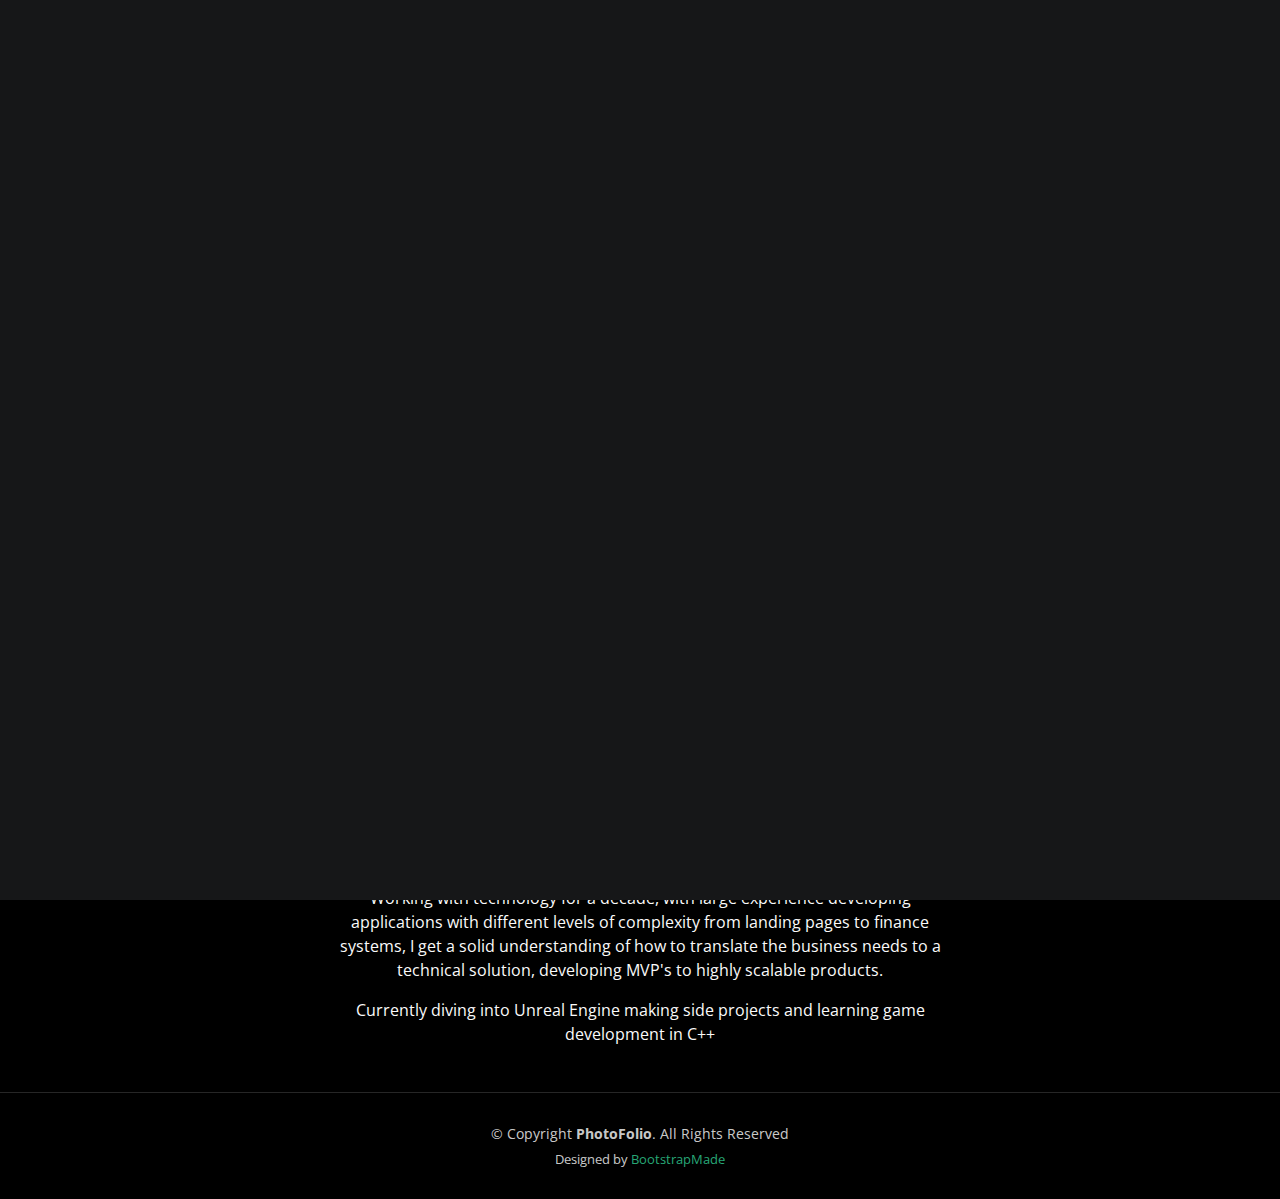
<file: index.html>
<!DOCTYPE html>
<html lang="en">

<head>
  <meta charset="utf-8">
  <meta content="width=device-width, initial-scale=1.0" name="viewport">

  <title>Game Portfolio Andrews Wu</title>
  <meta content="" name="description">
  <meta content="" name="keywords">

  <!-- Favicons -->
  <link href="assets/img/favicon.png" rel="icon">
  <link href="assets/img/apple-touch-icon.png" rel="apple-touch-icon">

  <!-- Google Fonts -->
  <link rel="preconnect" href="https://fonts.googleapis.com">
  <link rel="preconnect" href="https://fonts.gstatic.com" crossorigin>
  <link
    href="https://fonts.googleapis.com/css2?family=Open+Sans:ital,wght@0,300;0,400;0,500;0,600;0,700;1,300;1,400;1,600;1,700&family=Inter:ital,wght@0,300;0,400;0,500;0,600;0,700;1,300;1,400;1,500;1,600;1,700&family=Cardo:ital,wght@0,400;0,700;1,400&display=swap"
    rel="stylesheet">

  <!-- Vendor CSS Files -->
  <link href="assets/vendor/bootstrap/css/bootstrap.min.css" rel="stylesheet">
  <link href="assets/vendor/bootstrap-icons/bootstrap-icons.css" rel="stylesheet">
  <link href="assets/vendor/swiper/swiper-bundle.min.css" rel="stylesheet">
  <link href="assets/vendor/glightbox/css/glightbox.min.css" rel="stylesheet">
  <link href="assets/vendor/aos/aos.css" rel="stylesheet">

  <!-- Template Main CSS File -->
  <link href="assets/css/main.css" rel="stylesheet">

  <!-- =======================================================
  * Template Name: PhotoFolio
  * Updated: Sep 18 2023 with Bootstrap v5.3.2
  * Template URL: https://bootstrapmade.com/photofolio-bootstrap-photography-website-template/
  * Author: BootstrapMade.com
  * License: https://bootstrapmade.com/license/
  ======================================================== -->
</head>

<body>

  <!-- ======= Header ======= -->
  <header id="header" class="header d-flex align-items-center fixed-top">
    <div class="container-fluid d-flex align-items-center justify-content-between">

      <a href="index.html" class="logo d-flex align-items-center  me-auto me-lg-0">
        <!-- Uncomment the line below if you also wish to use an image logo -->
        <!-- <img src="assets/img/logo.png" alt=""> -->
        <i class="bi bi-controller"></i>
        <h1>Game Portfolio</h1>
      </a>

      <!-- <nav id="navbar" class="navbar">
        <ul>
          <li><a href="index.html" class="active">Home</a></li>
          <li><a href="about.html">About</a></li>
          <li class="dropdown"><a href="#"><span>Gallery</span> <i
                class="bi bi-chevron-down dropdown-indicator"></i></a>
            <ul>
              <li><a href="gallery.html">Nature</a></li>
              <li><a href="gallery.html">People</a></li>
              <li><a href="gallery.html">Architecture</a></li>
              <li><a href="gallery.html">Animals</a></li>
              <li><a href="gallery.html">Sports</a></li>
              <li><a href="gallery.html">Travel</a></li>
              <li class="dropdown"><a href="#"><span>Sub Menu</span> <i
                    class="bi bi-chevron-down dropdown-indicator"></i></a>
                <ul>
                  <li><a href="#">Sub Menu 1</a></li>
                  <li><a href="#">Sub Menu 2</a></li>
                  <li><a href="#">Sub Menu 3</a></li>
                </ul>
              </li>
            </ul>
          </li>
          <li><a href="services.html">Services</a></li>
          <li><a href="contact.html">Contact</a></li>
        </ul>
      </nav> -->
      <!-- .navbar -->

      <div class="header-social-links">
        Find me at: <a href="https://www.linkedin.com/in/andrewswu" target="_blank" class="linkedin"><i class="bi bi-linkedin"></i></i></a>
      </div>
      <!-- <i class="mobile-nav-toggle mobile-nav-show bi bi-list"></i>
      <i class="mobile-nav-toggle mobile-nav-hide d-none bi bi-x"></i> -->

    </div>
  </header><!-- End Header -->

  <!-- ======= Hero Section ======= -->
  <section id="hero" class="hero d-flex flex-column justify-content-center align-items-center" data-aos="fade"
    data-aos-delay="1500">
    <div class="container">
      <div class="row justify-content-center">
        <div class="col-lg-6 text-center">
          <h2>I'm <span>Andrews Wu</span> a Software Developer</h2>
          <p style="text-decoration: underline;"><b>Looking to pivot my career into <span>Game Development</span></b>
          </p>
          <!-- <a href="contact.html" class="btn-get-started">Available for hire</a> -->
        </div>
      </div>
    </div>
  </section><!-- End Hero Section -->
  <hr>
  <main id="main" data-aos="fade" data-aos-delay="1500">

    <!-- ======= Gallery Section ======= -->
    <section id="gallery" class="gallery">
      <div class="container-fluid">
        <div class="row justify-content-center">
          <div class="col-lg-6 text-center">
            <h2 style="text-decoration: underline;">Game Projects</h2>
          </div>
        </div>
        <div class="row gy-4 justify-content-center">
          <div class="col-xl-3 col-lg-4 col-md-6">
            <div class="gallery-item h-100">
              <!-- <video width="420" height="280" controls>
                <source src="assets/img/portfolio/Unreal 5 - TankBlast Game.mp4" type="video/mp4">
              </video> -->
              <iframe width="420" height="315" src="https://www.youtube.com/embed/BzVzw6Ww7aM">
              </iframe>
            </div>
          </div><!-- End Gallery Item -->
          <div class="col-xl-3 col-lg-4 col-md-6">
            <div class="gallery-item h-100">
              <!-- <div class="gallery-links d-flex align-items-center justify-content-center"> -->
                <iframe width="420" height="315" src="https://www.youtube.com/embed/oxQXLYPROFk">
                </iframe>
                <a href="simple-shooter.html" class="details-link">Simple Shooter Details<i class="bi bi-link-45deg"></i></a>
                <!-- <video width="420" height="280" controls>
                  <source src="assets/img/portfolio/Unreal 5 Shooter Game.mp4" type="video/mp4">
                </video> -->
                <!--<img src="assets/img/gallery/gallery-2.jpg" class="img-fluid" alt="">
                  <a href="assets/img/gallery/gallery-2.jpg" title="Gallery 2" class="glightbox preview-link">
                  <i class="bi bi-arrows-angle-expand"></i></a>
                 <a href="gallery-single.html" class="details-link"><i class="bi bi-link-45deg"></i></a> -->
              <!-- </div> -->
            </div>
          </div><!-- End Gallery Item -->
          <div class="col-xl-3 col-lg-4 col-md-6">
            <div class="gallery-item h-100">
              <!-- <img src="assets/img/gallery/gallery-3.jpg" class="img-fluid" alt="">
              <div class="gallery-links d-flex align-items-center justify-content-center">
                <a href="assets/img/gallery/gallery-3.jpg" title="Gallery 3" class="glightbox preview-link"><i
                    class="bi bi-arrows-angle-expand"></i></a>
                 <a href="gallery-single.html" class="details-link"><i class="bi bi-link-45deg"></i></a> -->
              </div>
            </div>
          </div><!-- End Gallery Item -->
        </div>
      </div>
    </section><!-- End Gallery Section -->
    <hr>
    <section>
      <div class="container-fluid">
        <div class="row gy-4 justify-content-center">
          <div class="col-lg-6 text-center">
            <h2>About</h2>
            <p>Working with technology for a decade, with large experience developing applications with different levels
              of complexity from landing pages to finance systems, I get a solid understanding of how to translate the
              business needs to a technical solution, developing MVP's to highly scalable products.</p>
            <p>Currently diving into Unreal Engine making side projects and learning game development in C++</p>
          </div>
        </div>
      </div>
    </section>

  </main><!-- End #main -->

  <!-- ======= Footer ======= -->
  <footer id="footer" class="footer">
    <div class="container">
      <div class="copyright">
        &copy; Copyright <strong><span>PhotoFolio</span></strong>. All Rights Reserved
      </div>
      <div class="credits">
        <!-- All the links in the footer should remain intact. -->
        <!-- You can delete the links only if you purchased the pro version. -->
        <!-- Licensing information: https://bootstrapmade.com/license/ -->
        <!-- Purchase the pro version with working PHP/AJAX contact form: https://bootstrapmade.com/photofolio-bootstrap-photography-website-template/ -->
        Designed by <a href="https://bootstrapmade.com/">BootstrapMade</a>
      </div>
    </div>
  </footer><!-- End Footer -->

  <a href="#" class="scroll-top d-flex align-items-center justify-content-center"><i
      class="bi bi-arrow-up-short"></i></a>

  <div id="preloader">
    <div class="line"></div>
  </div>

  <!-- Vendor JS Files -->
  <script src="assets/vendor/bootstrap/js/bootstrap.bundle.min.js"></script>
  <script src="assets/vendor/swiper/swiper-bundle.min.js"></script>
  <script src="assets/vendor/glightbox/js/glightbox.min.js"></script>
  <script src="assets/vendor/aos/aos.js"></script>
  <script src="assets/vendor/php-email-form/validate.js"></script>

  <!-- Template Main JS File -->
  <script src="assets/js/main.js"></script>

</body>

</html>
</file>
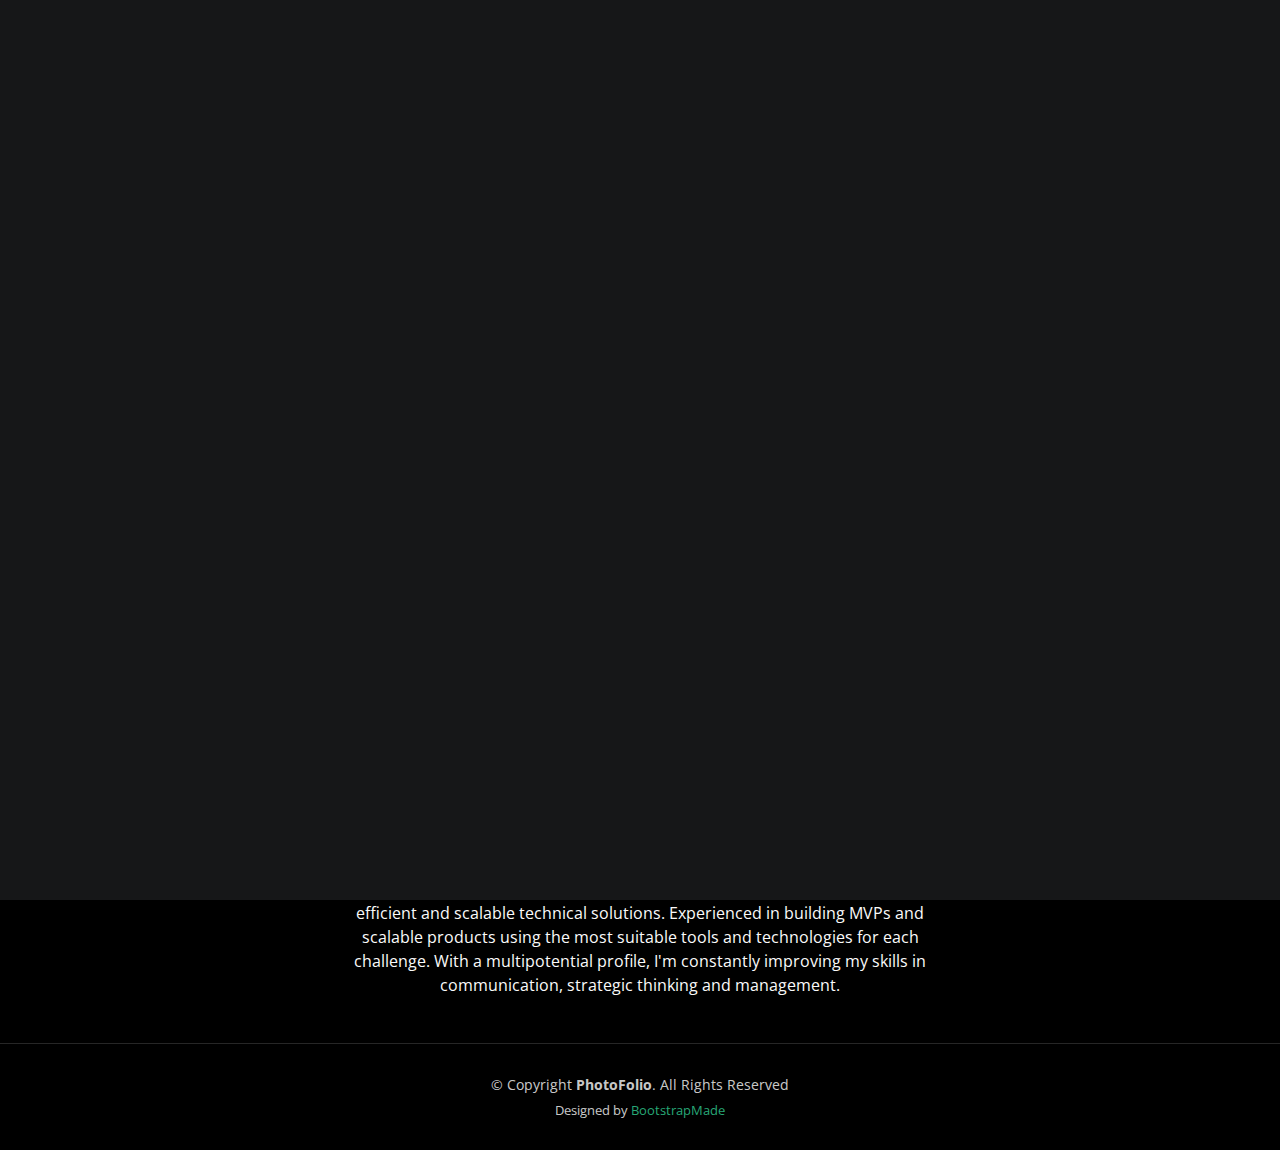
<file: backend.html>
<!DOCTYPE html>
<html lang="en">

<head>
	<meta charset="utf-8">
	<meta content="width=device-width, initial-scale=1.0" name="viewport">

	<title>Backend Software Portfolio Andrews Wu</title>
	<meta content="" name="description">
	<meta content="" name="keywords">

	<!-- Favicons -->
	<link href="assets/img/favicon.png" rel="icon">
	<link href="assets/img/apple-touch-icon.png" rel="apple-touch-icon">

	<!-- Google Fonts -->
	<link rel="preconnect" href="https://fonts.googleapis.com">
	<link rel="preconnect" href="https://fonts.gstatic.com" crossorigin>
	<link
		href="https://fonts.googleapis.com/css2?family=Open+Sans:ital,wght@0,300;0,400;0,500;0,600;0,700;1,300;1,400;1,600;1,700&family=Inter:ital,wght@0,300;0,400;0,500;0,600;0,700;1,300;1,400;1,500;1,600;1,700&family=Cardo:ital,wght@0,400;0,700;1,400&display=swap"
		rel="stylesheet">

	<!-- Vendor CSS Files -->
	<link href="assets/vendor/bootstrap/css/bootstrap.min.css" rel="stylesheet">
	<link href="assets/vendor/bootstrap-icons/bootstrap-icons.css" rel="stylesheet">
	<link href="assets/vendor/swiper/swiper-bundle.min.css" rel="stylesheet">
	<link href="assets/vendor/glightbox/css/glightbox.min.css" rel="stylesheet">
	<link href="assets/vendor/aos/aos.css" rel="stylesheet">

	<!-- Template Main CSS File -->
	<link href="assets/css/main.css" rel="stylesheet">

	<!-- =======================================================
  * Template Name: PhotoFolio
  * Updated: Sep 18 2023 with Bootstrap v5.3.2
  * Template URL: https://bootstrapmade.com/photofolio-bootstrap-photography-website-template/
  * Author: BootstrapMade.com
  * License: https://bootstrapmade.com/license/
  ======================================================== -->
</head>

<body>

	<!-- ======= Header ======= -->
	<header id="header" class="header d-flex align-items-center fixed-top">
		<div class="container-fluid d-flex align-items-center justify-content-between">

			<a href="backend.html" class="logo d-flex align-items-center  me-auto me-lg-0">
				<!-- Uncomment the line below if you also wish to use an image logo -->
				<!-- <img src="assets/img/logo.png" alt=""> -->
				<i class="bi bi-code"></i>
				<h1>Backend Portfolio</h1>
			</a>

			<!-- <nav id="navbar" class="navbar">
        <ul>
          <li><a href="index.html" class="active">Home</a></li>
          <li><a href="about.html">About</a></li>
          <li class="dropdown"><a href="#"><span>Gallery</span> <i
                class="bi bi-chevron-down dropdown-indicator"></i></a>
            <ul>
              <li><a href="gallery.html">Nature</a></li>
              <li><a href="gallery.html">People</a></li>
              <li><a href="gallery.html">Architecture</a></li>
              <li><a href="gallery.html">Animals</a></li>
              <li><a href="gallery.html">Sports</a></li>
              <li><a href="gallery.html">Travel</a></li>
              <li class="dropdown"><a href="#"><span>Sub Menu</span> <i
                    class="bi bi-chevron-down dropdown-indicator"></i></a>
                <ul>
                  <li><a href="#">Sub Menu 1</a></li>
                  <li><a href="#">Sub Menu 2</a></li>
                  <li><a href="#">Sub Menu 3</a></li>
                </ul>
              </li>
            </ul>
          </li>
          <li><a href="services.html">Services</a></li>
          <li><a href="contact.html">Contact</a></li>
        </ul>
      </nav> -->
			<!-- .navbar -->

			<div class="header-social-links">
				Find me at: <a href="https://www.linkedin.com/in/andrewswu" target="_blank" class="linkedin"><i
						class="bi bi-linkedin"></i></a>
			</div>
			<!-- <i class="mobile-nav-toggle mobile-nav-show bi bi-list"></i>
      <i class="mobile-nav-toggle mobile-nav-hide d-none bi bi-x"></i> -->

		</div>
	</header><!-- End Header -->

	<!-- ======= Hero Section ======= -->
	<section id="hero" class="hero d-flex flex-column justify-content-center align-items-center" data-aos="fade"
		data-aos-delay="1500">
		<div class="container">
			<div class="row justify-content-center">
				<div class="col-lg-6 text-center">
					<h2>I'm <span>Andrews Wu</span> a Software Developer</h2>
					<!-- <p style="text-decoration: underline;"><b>Looking to work with <span>Game Development</span> and/or Game Backend</b>
          </p> -->
					<!-- <a href="contact.html" class="btn-get-started">Available for hire</a> -->
				</div>
			</div>
		</div>
	</section><!-- End Hero Section -->
	<hr>
	<main id="main" data-aos="fade" data-aos-delay="1500">

		<!-- ======= Gallery Section ======= -->
		<section id="gallery" class="gallery">
			<div class="container-fluid">
				<div class="row justify-content-center">
					<div class="col-lg-6 text-center">
						<h2 style="text-decoration: underline;">Backend Projects</h2>
					</div>
				</div>
				<div class="row gy-4 justify-content-center">
					<div class="col-xl-3 col-lg-4 col-md-6">
						<div class="gallery-item h-100">
							<a href="go-api.html" class="details-link">Go Api Project Details<i
									class="bi bi-link-45deg underline"></i></a>
							<iframe width="420" height="315"
								src="https://player.vimeo.com/video/1108470413?title=0&amp;byline=0&amp;portrait=0&amp;badge=0&amp;autopause=0&amp;player_id=0&amp;app_id=58479"
								frameborder="0"
								allow="autoplay; fullscreen; picture-in-picture; clipboard-write; encrypted-media; web-share"
								referrerpolicy="strict-origin-when-cross-origin"
								title="Quick Presentation of the api"></iframe>


						</div>
					</div><!-- End Gallery Item -->
					<div class="col-xl-3 col-lg-4 col-md-6">
						<div class="gallery-item h-100">
						</div>
					</div><!-- End Gallery Item -->
					<div class="col-xl-3 col-lg-4 col-md-6">
						<div class="gallery-item h-100">
						</div>
					</div>
				</div><!-- End Gallery Item -->
			</div>
			</div>
		</section><!-- End Gallery Section -->
		<hr>
		<section>
			<div class="container-fluid">
				<div class="row gy-4 justify-content-center">
					<div class="col-lg-6 text-center">
						<h2>About</h2>
						<p>Technology professional with over 10 years of experience, working on systems with varying
							levels of complexity — from landing pages to high-demand solutions in the financial sector.
							I have a solid ability to translate business needs into efficient and scalable technical
							solutions.

							Experienced in building MVPs and scalable products using the most suitable tools and
							technologies for each challenge. With a multipotential profile, I'm constantly improving my
							skills in communication, strategic thinking and management.
						</p>
					</div>
				</div>
			</div>
		</section>

	</main><!-- End #main -->

	<!-- ======= Footer ======= -->
	<footer id="footer" class="footer">
		<div class="container">
			<div class="copyright">
				&copy; Copyright <strong><span>PhotoFolio</span></strong>. All Rights Reserved
			</div>
			<div class="credits">
				<!-- All the links in the footer should remain intact. -->
				<!-- You can delete the links only if you purchased the pro version. -->
				<!-- Licensing information: https://bootstrapmade.com/license/ -->
				<!-- Purchase the pro version with working PHP/AJAX contact form: https://bootstrapmade.com/photofolio-bootstrap-photography-website-template/ -->
				Designed by <a href="https://bootstrapmade.com/">BootstrapMade</a>
			</div>
		</div>
	</footer><!-- End Footer -->

	<a href="#" class="scroll-top d-flex align-items-center justify-content-center"><i
			class="bi bi-arrow-up-short"></i></a>

	<div id="preloader">
		<div class="line"></div>
	</div>

	<!-- Vendor JS Files -->
	<script src="assets/vendor/bootstrap/js/bootstrap.bundle.min.js"></script>
	<script src="assets/vendor/swiper/swiper-bundle.min.js"></script>
	<script src="assets/vendor/glightbox/js/glightbox.min.js"></script>
	<script src="assets/vendor/aos/aos.js"></script>
	<script src="assets/vendor/php-email-form/validate.js"></script>

	<!-- Template Main JS File -->
	<script src="assets/js/main.js"></script>

</body>

</html>
</file>
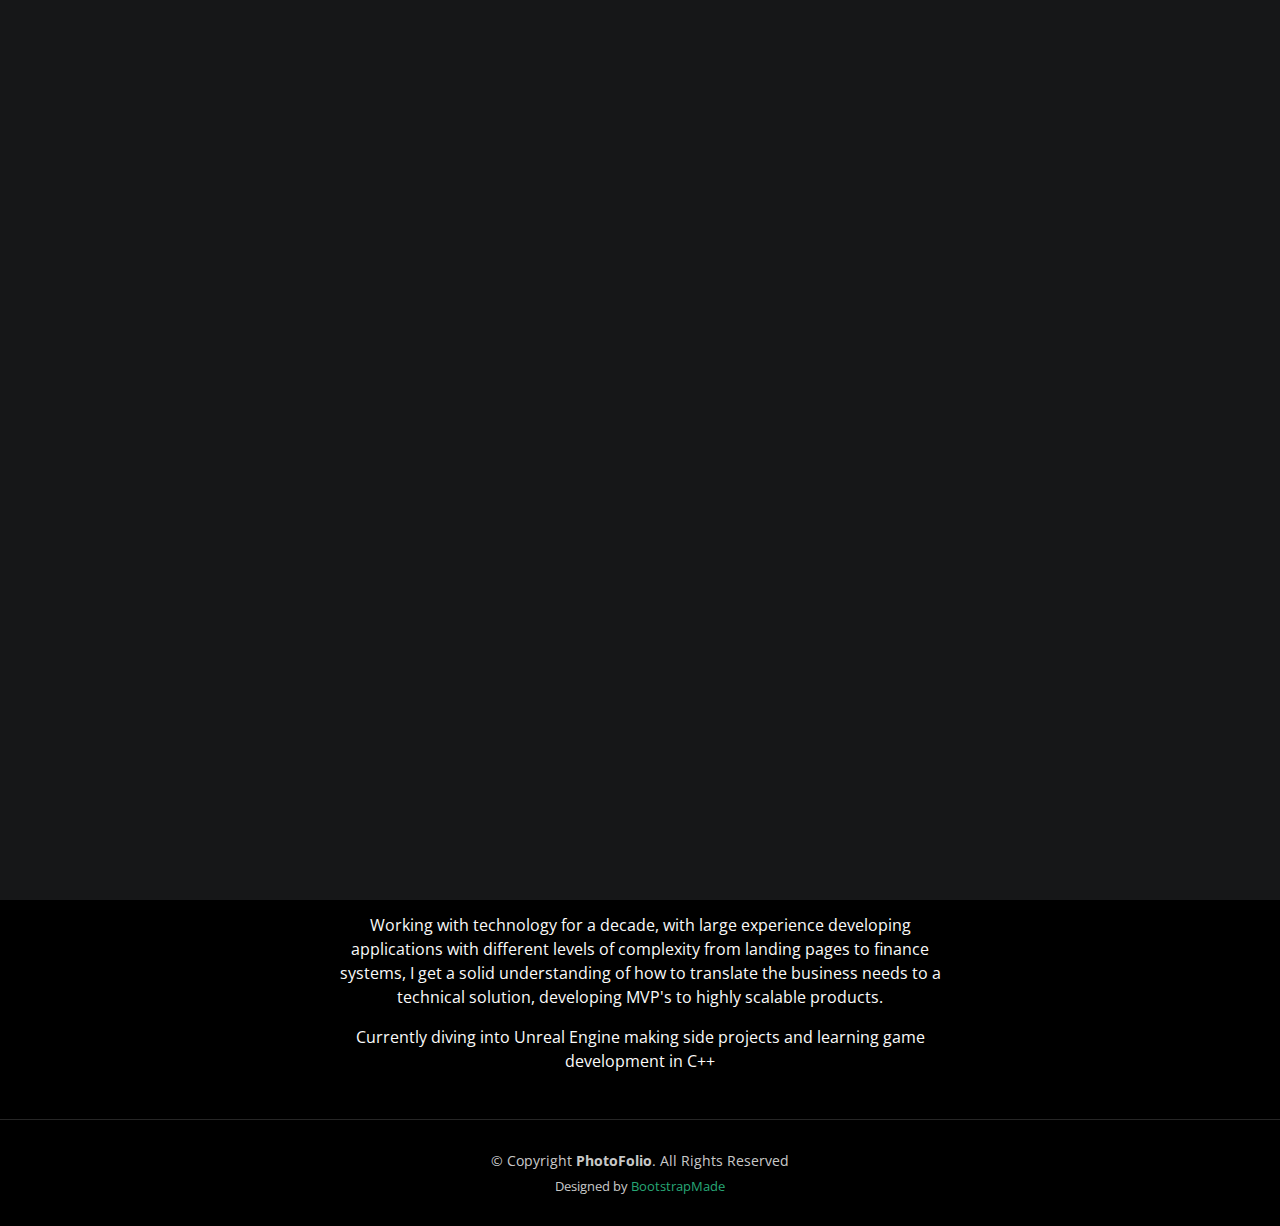
<file: game-dev-index.html>
<!DOCTYPE html>
<html lang="en">

<head>
	<meta charset="utf-8">
	<meta content="width=device-width, initial-scale=1.0" name="viewport">

	<title>Game Portfolio Andrews Wu</title>
	<meta content="" name="description">
	<meta content="" name="keywords">

	<!-- Favicons -->
	<link href="assets/img/favicon.png" rel="icon">
	<link href="assets/img/apple-touch-icon.png" rel="apple-touch-icon">

	<!-- Google Fonts -->
	<link rel="preconnect" href="https://fonts.googleapis.com">
	<link rel="preconnect" href="https://fonts.gstatic.com" crossorigin>
	<link
		href="https://fonts.googleapis.com/css2?family=Open+Sans:ital,wght@0,300;0,400;0,500;0,600;0,700;1,300;1,400;1,600;1,700&family=Inter:ital,wght@0,300;0,400;0,500;0,600;0,700;1,300;1,400;1,500;1,600;1,700&family=Cardo:ital,wght@0,400;0,700;1,400&display=swap"
		rel="stylesheet">

	<!-- Vendor CSS Files -->
	<link href="assets/vendor/bootstrap/css/bootstrap.min.css" rel="stylesheet">
	<link href="assets/vendor/bootstrap-icons/bootstrap-icons.css" rel="stylesheet">
	<link href="assets/vendor/swiper/swiper-bundle.min.css" rel="stylesheet">
	<link href="assets/vendor/glightbox/css/glightbox.min.css" rel="stylesheet">
	<link href="assets/vendor/aos/aos.css" rel="stylesheet">

	<!-- Template Main CSS File -->
	<link href="assets/css/main.css" rel="stylesheet">

	<!-- =======================================================
  * Template Name: PhotoFolio
  * Updated: Sep 18 2023 with Bootstrap v5.3.2
  * Template URL: https://bootstrapmade.com/photofolio-bootstrap-photography-website-template/
  * Author: BootstrapMade.com
  * License: https://bootstrapmade.com/license/
  ======================================================== -->
</head>

<body>

	<!-- ======= Header ======= -->
	<header id="header" class="header d-flex align-items-center fixed-top">
		<div class="container-fluid d-flex align-items-center justify-content-between">

			<a href="game-dev-index.html" class="logo d-flex align-items-center  me-auto me-lg-0">
				<!-- Uncomment the line below if you also wish to use an image logo -->
				<!-- <img src="assets/img/logo.png" alt=""> -->
				<i class="bi bi-controller"></i>
				<h1>Game Portfolio</h1>
			</a>

			<!-- <nav id="navbar" class="navbar">
        <ul>
          <li><a href="index.html" class="active">Home</a></li>
          <li><a href="about.html">About</a></li>
          <li class="dropdown"><a href="#"><span>Gallery</span> <i
                class="bi bi-chevron-down dropdown-indicator"></i></a>
            <ul>
              <li><a href="gallery.html">Nature</a></li>
              <li><a href="gallery.html">People</a></li>
              <li><a href="gallery.html">Architecture</a></li>
              <li><a href="gallery.html">Animals</a></li>
              <li><a href="gallery.html">Sports</a></li>
              <li><a href="gallery.html">Travel</a></li>
              <li class="dropdown"><a href="#"><span>Sub Menu</span> <i
                    class="bi bi-chevron-down dropdown-indicator"></i></a>
                <ul>
                  <li><a href="#">Sub Menu 1</a></li>
                  <li><a href="#">Sub Menu 2</a></li>
                  <li><a href="#">Sub Menu 3</a></li>
                </ul>
              </li>
            </ul>
          </li>
          <li><a href="services.html">Services</a></li>
          <li><a href="contact.html">Contact</a></li>
        </ul>
      </nav> -->
			<!-- .navbar -->

			<div class="header-social-links">
				Find me at: <a href="https://www.linkedin.com/in/andrewswu" target="_blank" class="linkedin"><i
						class="bi bi-linkedin"></i></i></a>
			</div>
			<!-- <i class="mobile-nav-toggle mobile-nav-show bi bi-list"></i>
      <i class="mobile-nav-toggle mobile-nav-hide d-none bi bi-x"></i> -->

		</div>
	</header><!-- End Header -->

	<!-- ======= Hero Section ======= -->
	<section id="hero" class="hero d-flex flex-column justify-content-center align-items-center" data-aos="fade"
		data-aos-delay="1500">
		<div class="container">
			<div class="row justify-content-center">
				<div class="col-lg-6 text-center">
					<h2>I'm <span>Andrews Wu</span> a Software Developer</h2>
					<p style="text-decoration: underline;"><b>Looking to work with <span>Game Development</span> and/or
							Game Backend</b>
					</p>
					<!-- <a href="contact.html" class="btn-get-started">Available for hire</a> -->
				</div>
			</div>
		</div>
	</section><!-- End Hero Section -->
	<hr>
	<main id="main" data-aos="fade" data-aos-delay="1500">

		<!-- ======= Gallery Section ======= -->
		<section id="gallery" class="gallery">
			<div class="container-fluid">
				<div class="row justify-content-center">
					<div class="col-lg-6 text-center">
						<h2 style="text-decoration: underline;">Game Projects</h2>
					</div>
				</div>
				<div class="row gy-4 justify-content-center">
					<div class="col-xl-3 col-lg-4 col-md-6">
						<div class="gallery-item h-100">
							<!-- <video width="420" height="280" controls>
                <source src="assets/img/portfolio/Unreal 5 - TankBlast Game.mp4" type="video/mp4">
              </video> -->
							<iframe width="420" height="315" src="https://www.youtube.com/embed/BzVzw6Ww7aM">
							</iframe>
						</div>
					</div><!-- End Gallery Item -->
					<div class="col-xl-3 col-lg-4 col-md-6">
						<div class="gallery-item h-100">
							<!-- <div class="gallery-links d-flex align-items-center justify-content-center"> -->
							<iframe width="420" height="315" src="https://www.youtube.com/embed/oxQXLYPROFk">
							</iframe>
							<a href="simple-shooter.html" class="details-link">Simple Shooter Details<i
									class="bi bi-link-45deg"></i></a>
							<!-- <video width="420" height="280" controls>
                  <source src="assets/img/portfolio/Unreal 5 Shooter Game.mp4" type="video/mp4">
                </video> -->
							<!--<img src="assets/img/gallery/gallery-2.jpg" class="img-fluid" alt="">
                  <a href="assets/img/gallery/gallery-2.jpg" title="Gallery 2" class="glightbox preview-link">
                  <i class="bi bi-arrows-angle-expand"></i></a>
                 <a href="gallery-single.html" class="details-link"><i class="bi bi-link-45deg"></i></a> -->
							<!-- </div> -->
						</div>
					</div><!-- End Gallery Item -->
					<div class="col-xl-3 col-lg-4 col-md-6">
						<div class="gallery-item h-100">
							<!-- <img src="assets/img/gallery/gallery-3.jpg" class="img-fluid" alt="">
              <div class="gallery-links d-flex align-items-center justify-content-center">
                <a href="assets/img/gallery/gallery-3.jpg" title="Gallery 3" class="glightbox preview-link"><i
                    class="bi bi-arrows-angle-expand"></i></a>
                 <a href="gallery-single.html" class="details-link"><i class="bi bi-link-45deg"></i></a> -->
						</div>
					</div>
				</div><!-- End Gallery Item -->
			</div>
			</div>
		</section><!-- End Gallery Section -->
		<hr>
		<section>
			<div class="container-fluid">
				<div class="row gy-4 justify-content-center">
					<div class="col-lg-6 text-center">
						<h2>About</h2>
						<p>Working with technology for a decade, with large experience developing applications with
							different levels
							of complexity from landing pages to finance systems, I get a solid understanding of how to
							translate the
							business needs to a technical solution, developing MVP's to highly scalable products.</p>
						<p>Currently diving into Unreal Engine making side projects and learning game development in C++
						</p>
					</div>
				</div>
			</div>
		</section>

	</main><!-- End #main -->

	<!-- ======= Footer ======= -->
	<footer id="footer" class="footer">
		<div class="container">
			<div class="copyright">
				&copy; Copyright <strong><span>PhotoFolio</span></strong>. All Rights Reserved
			</div>
			<div class="credits">
				<!-- All the links in the footer should remain intact. -->
				<!-- You can delete the links only if you purchased the pro version. -->
				<!-- Licensing information: https://bootstrapmade.com/license/ -->
				<!-- Purchase the pro version with working PHP/AJAX contact form: https://bootstrapmade.com/photofolio-bootstrap-photography-website-template/ -->
				Designed by <a href="https://bootstrapmade.com/">BootstrapMade</a>
			</div>
		</div>
	</footer><!-- End Footer -->

	<a href="#" class="scroll-top d-flex align-items-center justify-content-center"><i
			class="bi bi-arrow-up-short"></i></a>

	<div id="preloader">
		<div class="line"></div>
	</div>

	<!-- Vendor JS Files -->
	<script src="assets/vendor/bootstrap/js/bootstrap.bundle.min.js"></script>
	<script src="assets/vendor/swiper/swiper-bundle.min.js"></script>
	<script src="assets/vendor/glightbox/js/glightbox.min.js"></script>
	<script src="assets/vendor/aos/aos.js"></script>
	<script src="assets/vendor/php-email-form/validate.js"></script>

	<!-- Template Main JS File -->
	<script src="assets/js/main.js"></script>

</body>

</html>
</file>
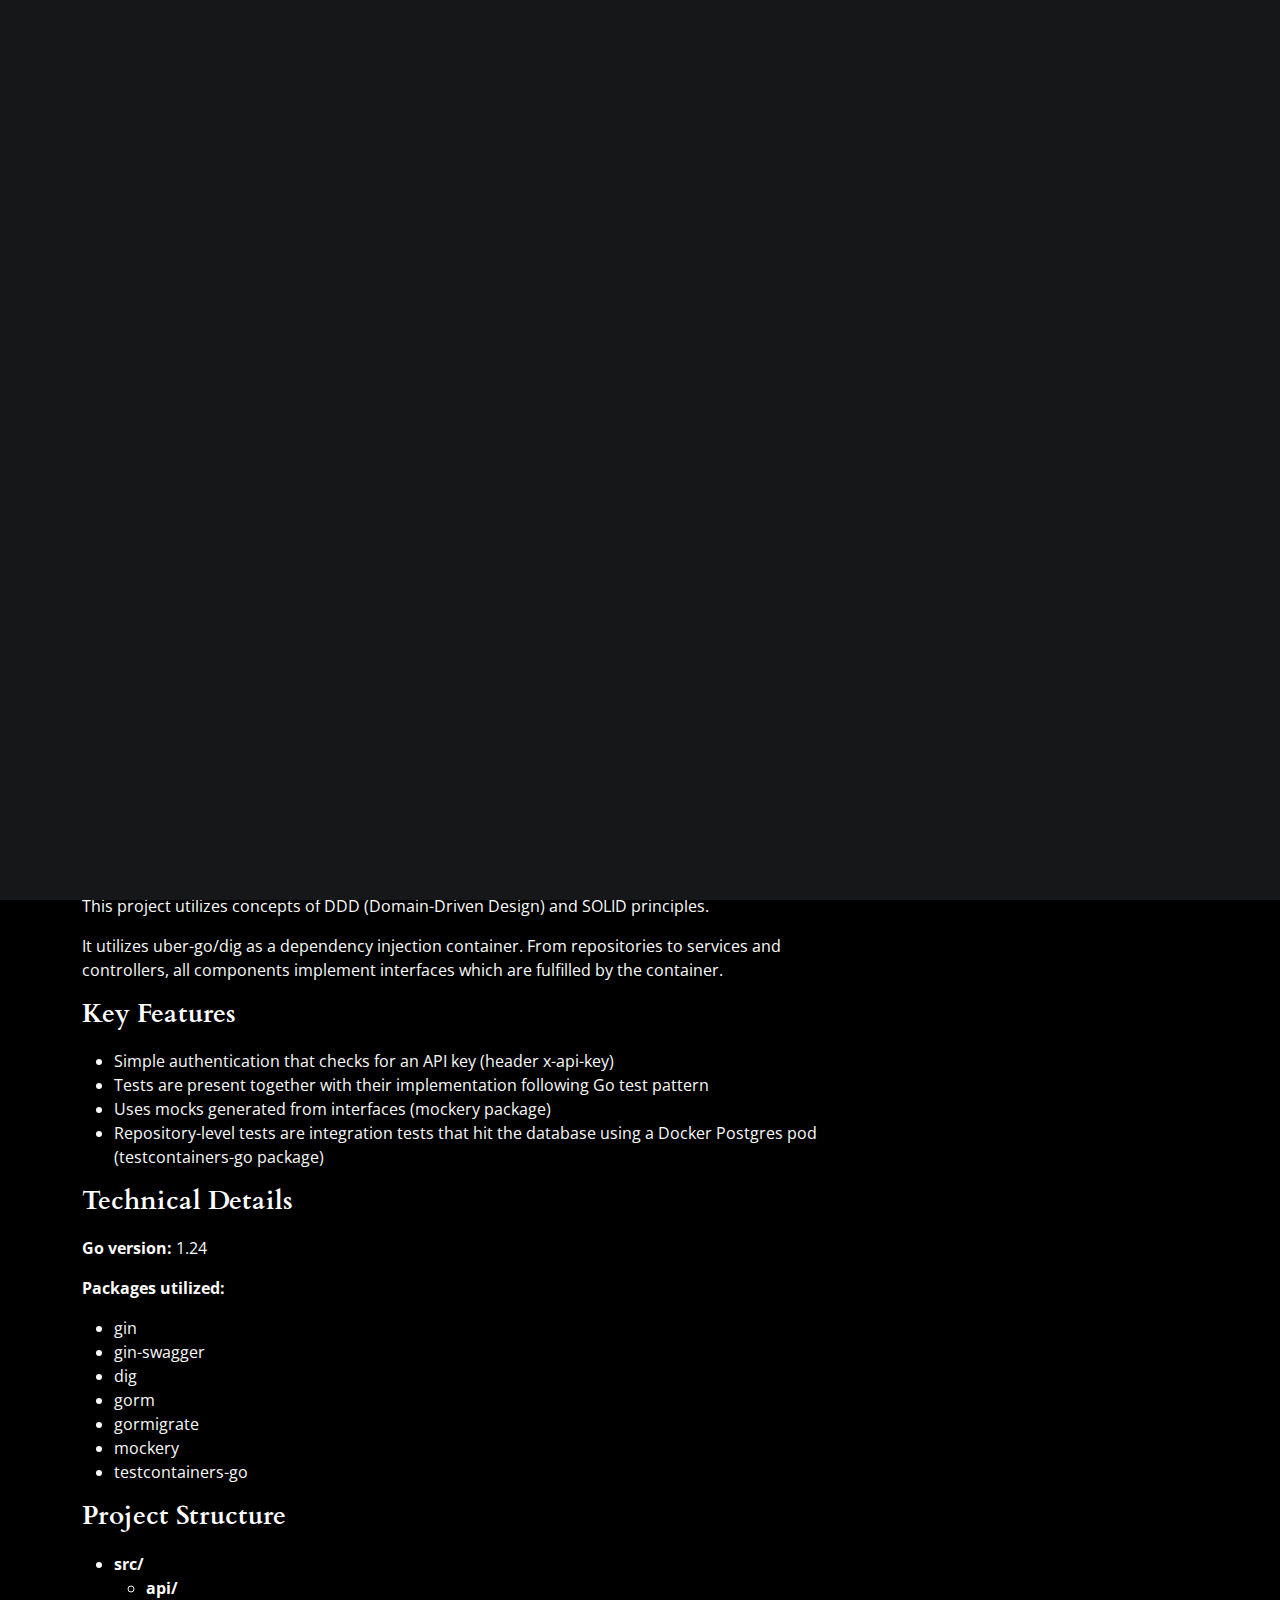
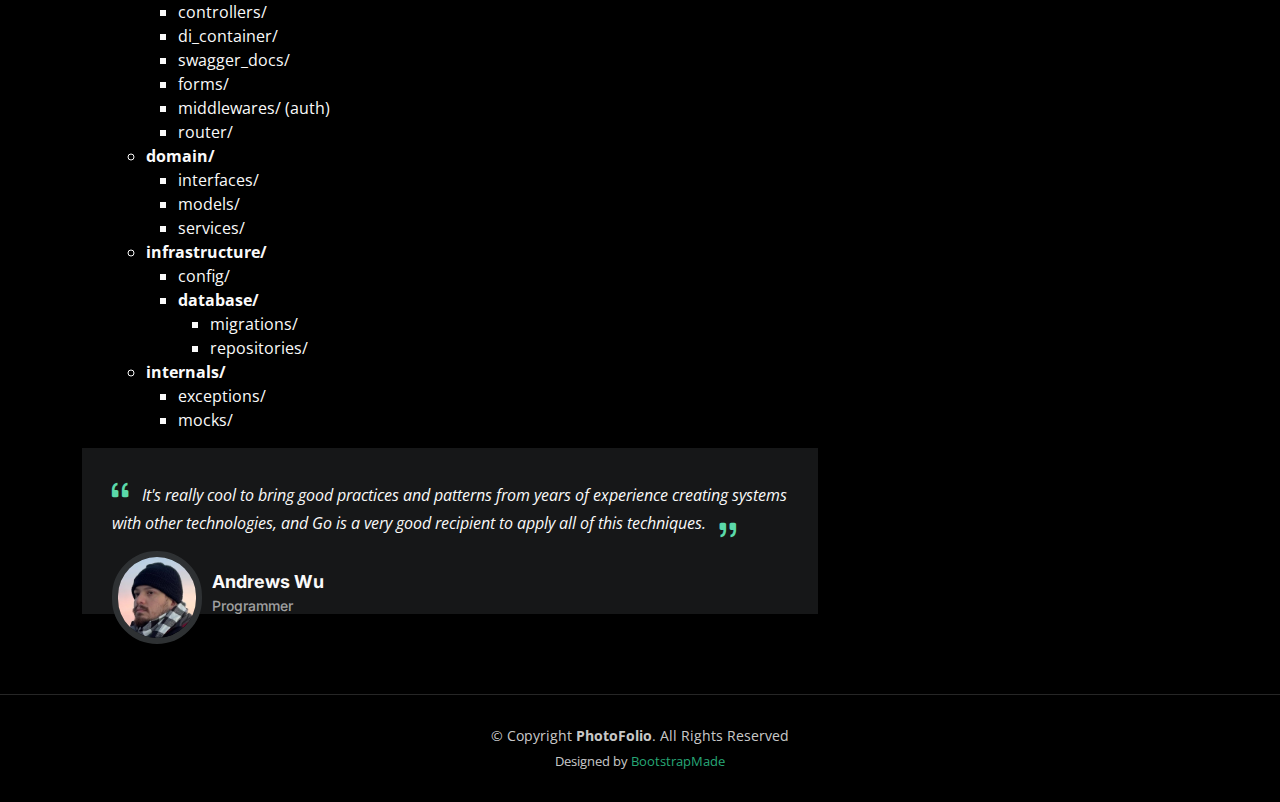
<file: go-api.html>
<!DOCTYPE html>
<html lang="en">

<head>
	<meta charset="utf-8">
	<meta content="width=device-width, initial-scale=1.0" name="viewport">

	<title>Backend Portfolio Andrews Wu</title>
	<meta content="" name="description">
	<meta content="" name="keywords">

	<!-- Favicons -->
	<link href="assets/img/favicon.png" rel="icon">
	<link href="assets/img/apple-touch-icon.png" rel="apple-touch-icon">

	<!-- Google Fonts -->
	<link rel="preconnect" href="https://fonts.googleapis.com">
	<link rel="preconnect" href="https://fonts.gstatic.com" crossorigin>
	<link
		href="https://fonts.googleapis.com/css2?family=Open+Sans:ital,wght@0,300;0,400;0,500;0,600;0,700;1,300;1,400;1,600;1,700&family=Inter:ital,wght@0,300;0,400;0,500;0,600;0,700;1,300;1,400;1,500;1,600;1,700&family=Cardo:ital,wght@0,400;0,700;1,400&display=swap"
		rel="stylesheet">

	<!-- Vendor CSS Files -->
	<link href="assets/vendor/bootstrap/css/bootstrap.min.css" rel="stylesheet">
	<link href="assets/vendor/bootstrap-icons/bootstrap-icons.css" rel="stylesheet">
	<link href="assets/vendor/swiper/swiper-bundle.min.css" rel="stylesheet">
	<link href="assets/vendor/glightbox/css/glightbox.min.css" rel="stylesheet">
	<link href="assets/vendor/aos/aos.css" rel="stylesheet">

	<!-- Template Main CSS File -->
	<link href="assets/css/main.css" rel="stylesheet">

	<!-- =======================================================
  * Template Name: PhotoFolio
  * Updated: Sep 18 2023 with Bootstrap v5.3.2
  * Template URL: https://bootstrapmade.com/photofolio-bootstrap-photography-website-template/
  * Author: BootstrapMade.com
  * License: https://bootstrapmade.com/license/
  ======================================================== -->
</head>

<body>

	<!-- ======= Header ======= -->
	<header id="header" class="header d-flex align-items-center fixed-top">
		<div class="container-fluid d-flex align-items-center justify-content-between">

			<a href="backend.html" class="logo d-flex align-items-center  me-auto me-lg-0">
				<!-- Uncomment the line below if you also wish to use an image logo -->
				<!-- <img src="assets/img/logo.png" alt=""> -->
				<i class="bi bi-code"></i>
				<h1>Backend Portfolio</h1>
			</a>

			<div style="font-size: x-large;" class="header-social-links">
				Find me at: <a href="https://www.linkedin.com/in/andrewswu" target="_blank" class="linkedin"><i
						class=" bi bi-linkedin"></i></a>
			</div>


		</div>
	</header><!-- End Header -->

	<main id="main" data-aos="fade" data-aos-delay="700">

		<!-- ======= End Page Header ======= -->
		<div class="page-header d-flex align-items-center">
			<div class="container position-relative">
				<div class="row d-flex justify-content-center">
					<div class="col-lg-6 text-center">
						<h3 style="text-decoration: underline;">Web Api Go - Solid - DDD</h3>
						<!-- <p>Odio et unde deleniti. Deserunt numquam exercitationem. Officiis quo odio sint voluptas consequatur ut a odio voluptatem. Sit dolorum debitis veritatis natus dolores. Quasi ratione sint. Sit quaerat ipsum dolorem.</p>

            <a class="cta-btn" href="contact.html">Available for hire</a> -->

					</div>
				</div>
			</div>
		</div><!-- End Page Header -->

		<!-- ======= Gallery Single Section ======= -->
		<section id="gallery-single" class="gallery-single">
			<div class="container">
				<div class="position-relative h-100 text-center">
					<iframe width="800" height="450"
						src="https://player.vimeo.com/video/1108470413?title=0&amp;byline=0&amp;portrait=0&amp;badge=0&amp;autopause=0&amp;player_id=0&amp;app_id=58479"
						frameborder="0"
						allow="autoplay; fullscreen; picture-in-picture; clipboard-write; encrypted-media; web-share"
						referrerpolicy="strict-origin-when-cross-origin" title="Quick Presentation of the api"></iframe>
					<p>Check the code at: <a target="_blank"
							href="https://github.com/TheAndrews/produtos-favoritos/blob/main/README.en.md"
							class="preview-link">https://github.com/TheAndrews/produtos-favoritos/blob/main/README.en.md</a>
					</p>
					<!-- <div class="slides-1 portfolio-details-slider swiper">
						<div class="swiper-wrapper align-items-center">
							<div class="swiper-slide text-center">
								<iframe width="420" height="315" src="https://vimeo.com/1108470413">
								</iframe>
							</div>
						</div>
						<div class="swiper-pagination"></div>
					</div>
					<div class="swiper-button-prev"></div>
					<div class="swiper-button-next"></div> -->
				</div>


				<div class="row justify-content-between gy-4 mt-4">

					<div class="col-lg-8">
						<div class="portfolio-description">
							<h1>API to Manage Customers and Wishlists</h1>

							<p>API made with Go connecting to a PostgreSQL database.</p>

							<div class="highlight">
								<p>This project utilizes concepts of DDD (Domain-Driven Design) and SOLID principles.
								</p>
								<p>It utilizes uber-go/dig as a dependency injection container. From repositories to
									services and controllers, all components implement interfaces which are fulfilled by
									the container.</p>
							</div>

							<h2>Key Features</h2>
							<ul>
								<li>Simple authentication that checks for an API key (header x-api-key)
								</li>
								<li>Tests are present together with their implementation following Go test pattern</li>
								<li>Uses mocks generated from interfaces (mockery package)</li>
								<li>Repository-level tests are integration tests that hit the database using a Docker
									Postgres pod (testcontainers-go package)</li>
							</ul>

							<h2>Technical Details</h2>
							<p><strong>Go version:</strong> 1.24</p>

							<p><strong>Packages utilized:</strong></p>
							<ul>
								<li>gin</li>
								<li>gin-swagger</li>
								<li>dig</li>
								<li>gorm</li>
								<li>gormigrate</li>
								<li>mockery</li>
								<li>testcontainers-go</li>
							</ul>

							<h2>Project Structure</h2>
							<div class="project-structure">
								<ul>
									<li><strong>src/</strong>
										<ul>
											<li><strong>api/</strong>
												<ul>
													<li>controllers/</li>
													<li>di_container/</li>
													<li>swagger_docs/</li>
													<li>forms/</li>
													<li>middlewares/ (auth)</li>
													<li>router/</li>
												</ul>
											</li>
											<li><strong>domain/</strong>
												<ul>
													<li>interfaces/</li>
													<li>models/</li>
													<li>services/</li>
												</ul>
											</li>
											<li><strong>infrastructure/</strong>
												<ul>
													<li>config/</li>
													<li><strong>database/</strong>
														<ul>
															<li>migrations/</li>
															<li>repositories/</li>
														</ul>
													</li>
												</ul>
											</li>
											<li><strong>internals/</strong>
												<ul>
													<li>exceptions/</li>
													<li>mocks/</li>
												</ul>
											</li>
										</ul>
									</li>
								</ul>
							</div>

							<div class="testimonial-item">
								<p>
									<i class="bi bi-quote quote-icon-left"></i>
									It's really cool to bring good practices and patterns from years of experience
									creating systems with other technologies, and Go is a very good recipient to apply
									all of this techniques.
									<i class="bi bi-quote quote-icon-right"></i>
								</p>
								<div>
									<img src="assets/img/testimonials/a_portrait.jpg" class="testimonial-img" alt="">
									<h3>Andrews Wu</h3>
									<h4>Programmer</h4>
								</div>
							</div>

							<!-- <p>
                Impedit ipsum quae et aliquid doloribus et voluptatem quasi. Perspiciatis occaecati earum et magnam animi. Quibusdam non qui ea vitae suscipit vitae sunt. Repudiandae incidunt cumque minus deserunt assumenda tempore. Delectus voluptas necessitatibus est.

              <p>
                Sunt voluptatum sapiente facilis quo odio aut ipsum repellat debitis. Molestiae et autem libero. Explicabo et quod necessitatibus similique quis dolor eum. Numquam eaque praesentium rem et qui nesciunt.
              </p> -->

						</div>
					</div>

					<!-- <div class="col-lg-3">
            <div class="portfolio-info">
              <h3>Project information</h3>
              <ul>
                <li><strong>Category</strong> <span>Nature Photography</span></li>
                <li><strong>Client</strong> <span>ASU Company</span></li>
                <li><strong>Project date</strong> <span>01 March, 2022</span></li>
                <li><strong>Project URL</strong> <a href="#">www.example.com</a></li>
                <li><a href="#" class="btn-visit align-self-start">Visit Website</a></li>
              </ul>
            </div>
          </div> -->

				</div>

			</div>
		</section><!-- End Gallery Single Section -->

	</main><!-- End #main -->

	<!-- ======= Footer ======= -->
	<footer id="footer" class="footer">
		<div class="container">
			<div class="copyright">
				&copy; Copyright <strong><span>PhotoFolio</span></strong>. All Rights Reserved
			</div>
			<div class="credits">
				<!-- All the links in the footer should remain intact. -->
				<!-- You can delete the links only if you purchased the pro version. -->
				<!-- Licensing information: https://bootstrapmade.com/license/ -->
				<!-- Purchase the pro version with working PHP/AJAX contact form: https://bootstrapmade.com/photofolio-bootstrap-photography-website-template/ -->
				Designed by <a href="https://bootstrapmade.com/">BootstrapMade</a>
			</div>
		</div>
	</footer><!-- End Footer -->

	<a href="#" class="scroll-top d-flex align-items-center justify-content-center"><i
			class="bi bi-arrow-up-short"></i></a>

	<div id="preloader">
		<div class="line"></div>
	</div>

	<!-- Vendor JS Files -->
	<script src="assets/vendor/bootstrap/js/bootstrap.bundle.min.js"></script>
	<script src="assets/vendor/swiper/swiper-bundle.min.js"></script>
	<script src="assets/vendor/glightbox/js/glightbox.min.js"></script>
	<script src="assets/vendor/aos/aos.js"></script>
	<script src="assets/vendor/php-email-form/validate.js"></script>

	<!-- Template Main JS File -->
	<script src="assets/js/main.js"></script>

</body>

</html>
</file>
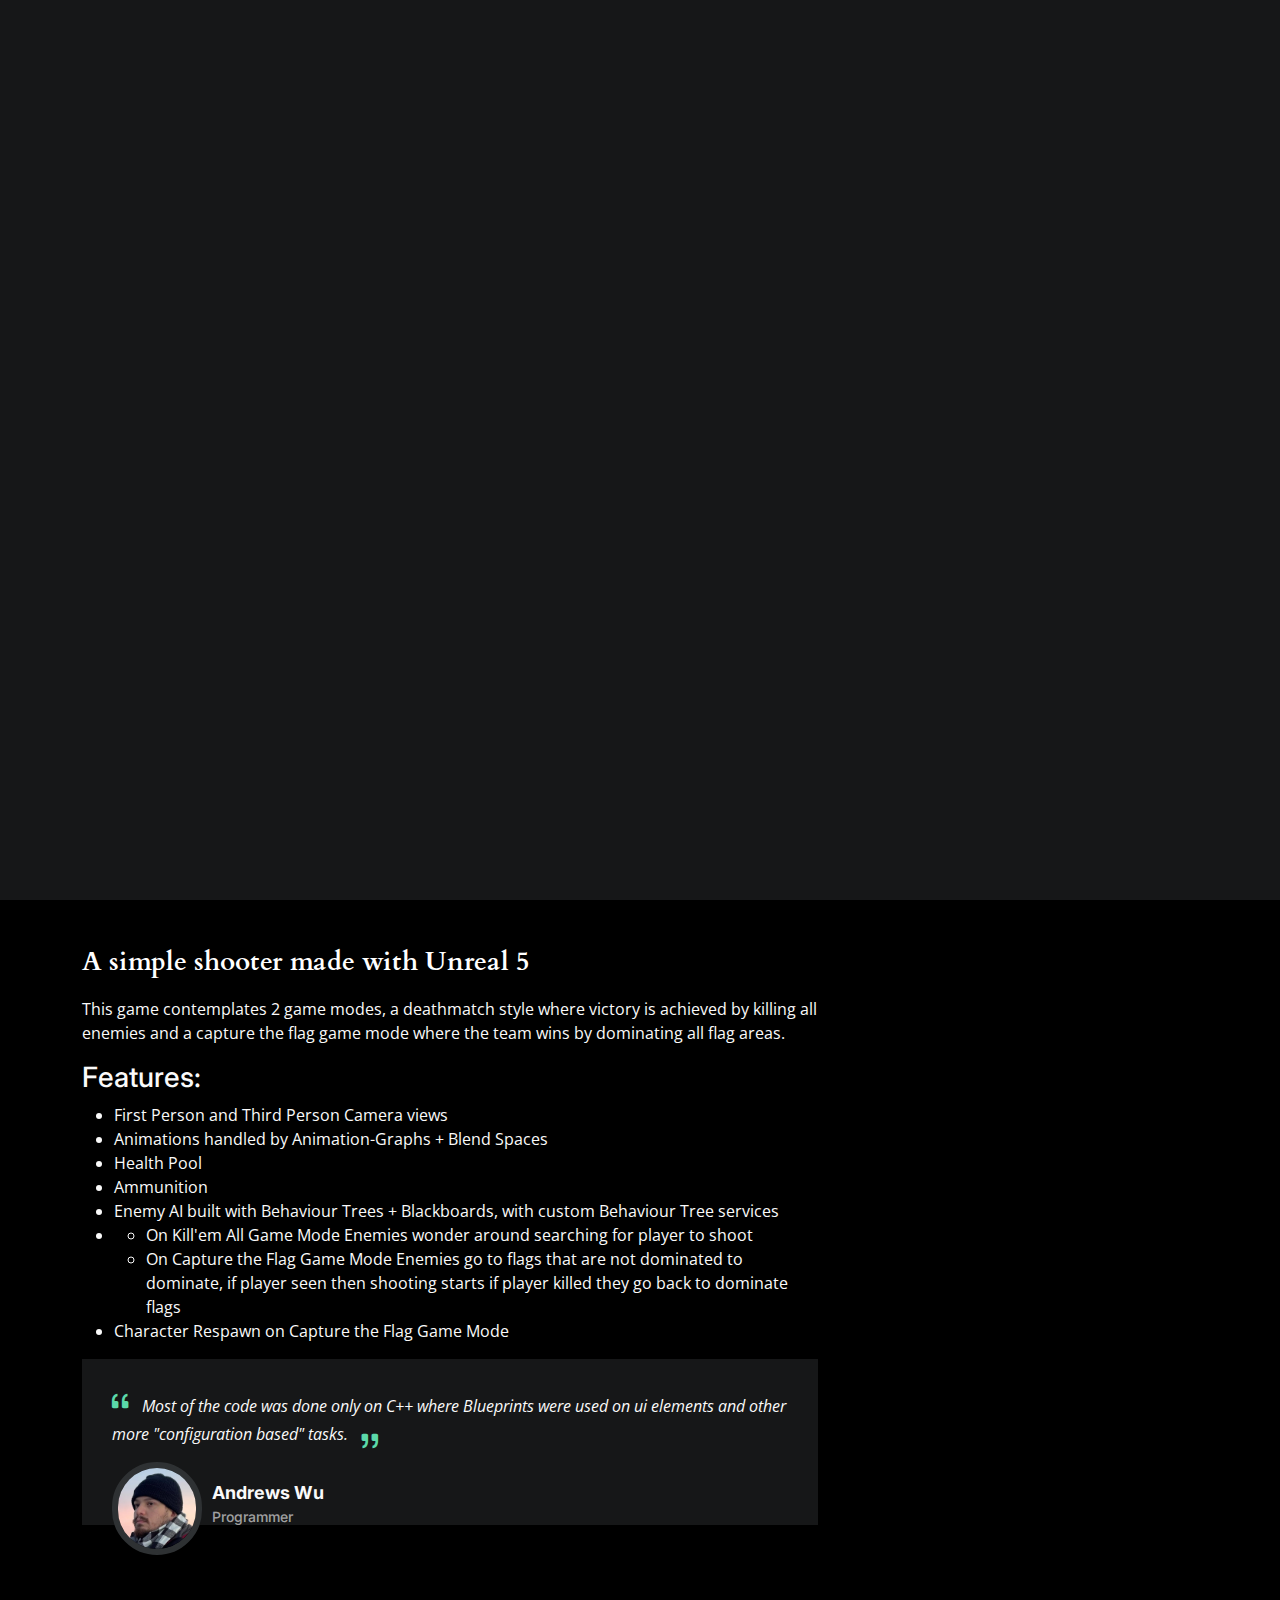
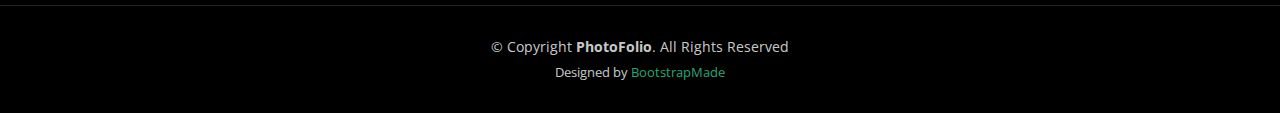
<file: simple-shooter.html>
<!DOCTYPE html>
<html lang="en">

<head>
  <meta charset="utf-8">
  <meta content="width=device-width, initial-scale=1.0" name="viewport">

  <title>Game Portfolio Andrews Wu</title>
  <meta content="" name="description">
  <meta content="" name="keywords">

  <!-- Favicons -->
  <link href="assets/img/favicon.png" rel="icon">
  <link href="assets/img/apple-touch-icon.png" rel="apple-touch-icon">

  <!-- Google Fonts -->
  <link rel="preconnect" href="https://fonts.googleapis.com">
  <link rel="preconnect" href="https://fonts.gstatic.com" crossorigin>
  <link href="https://fonts.googleapis.com/css2?family=Open+Sans:ital,wght@0,300;0,400;0,500;0,600;0,700;1,300;1,400;1,600;1,700&family=Inter:ital,wght@0,300;0,400;0,500;0,600;0,700;1,300;1,400;1,500;1,600;1,700&family=Cardo:ital,wght@0,400;0,700;1,400&display=swap" rel="stylesheet">

  <!-- Vendor CSS Files -->
  <link href="assets/vendor/bootstrap/css/bootstrap.min.css" rel="stylesheet">
  <link href="assets/vendor/bootstrap-icons/bootstrap-icons.css" rel="stylesheet">
  <link href="assets/vendor/swiper/swiper-bundle.min.css" rel="stylesheet">
  <link href="assets/vendor/glightbox/css/glightbox.min.css" rel="stylesheet">
  <link href="assets/vendor/aos/aos.css" rel="stylesheet">

  <!-- Template Main CSS File -->
  <link href="assets/css/main.css" rel="stylesheet">

  <!-- =======================================================
  * Template Name: PhotoFolio
  * Updated: Sep 18 2023 with Bootstrap v5.3.2
  * Template URL: https://bootstrapmade.com/photofolio-bootstrap-photography-website-template/
  * Author: BootstrapMade.com
  * License: https://bootstrapmade.com/license/
  ======================================================== -->
</head>

<body>

  <!-- ======= Header ======= -->
  <header id="header" class="header d-flex align-items-center fixed-top">
    <div class="container-fluid d-flex align-items-center justify-content-between">

      <a href="index.html" class="logo d-flex align-items-center  me-auto me-lg-0">
        <!-- Uncomment the line below if you also wish to use an image logo -->
        <!-- <img src="assets/img/logo.png" alt=""> -->
        <i class="bi bi-controller"></i>
        <h1>Game Portfolio</h1>
      </a>

      <div class="header-social-links">
        Find me at: <a href="https://www.linkedin.com/in/andrewswu" target="_blank" class="linkedin"><i class="bi bi-linkedin"></i></i></a>
      </div>


    </div>
  </header><!-- End Header -->

  <main id="main" data-aos="fade" data-aos-delay="1500">

    <!-- ======= End Page Header ======= -->
    <div class="page-header d-flex align-items-center">
      <div class="container position-relative">
        <div class="row d-flex justify-content-center">
          <div class="col-lg-6 text-center">
            <h2 style="text-decoration: underline;">Simple Shooter Game</h2>
            <!-- <p>Odio et unde deleniti. Deserunt numquam exercitationem. Officiis quo odio sint voluptas consequatur ut a odio voluptatem. Sit dolorum debitis veritatis natus dolores. Quasi ratione sint. Sit quaerat ipsum dolorem.</p>

            <a class="cta-btn" href="contact.html">Available for hire</a> -->

          </div>
        </div>
      </div>
    </div><!-- End Page Header -->

    <!-- ======= Gallery Single Section ======= -->
    <section id="gallery-single" class="gallery-single">
      <div class="container">

        <div class="position-relative h-100">
          <div class="slides-1 portfolio-details-slider swiper">
            <div class="swiper-wrapper align-items-center">

              <div class="swiper-slide">
                <img src="assets/img/gallery/shooter_sample1.jpg" alt="">
              </div>
              <div class="swiper-slide">
                <img src="assets/img/gallery/shooter_sample2.jpg" alt="">
              </div>
              <div class="swiper-slide">
                <img src="assets/img/gallery/shooter_sample3.jpg" alt="">
              </div>
              <div class="swiper-slide">
                <img src="assets/img/gallery/shooter_sample4.jpg" alt="">
              </div>
              <div class="swiper-slide">
                <img src="assets/img/gallery/shooter_sample5.jpg" alt="">
              </div>
              <div class="swiper-slide">
                <img src="assets/img/gallery/shooter_sample5.jpg" alt="">
              </div>
              <div class="swiper-slide text-center">
                <iframe width="420" height="315" src="https://www.youtube.com/embed/oxQXLYPROFk">
                </iframe>
              </div>

            </div>
            <div class="swiper-pagination"></div>
          </div>
          <div class="swiper-button-prev"></div>
          <div class="swiper-button-next"></div>

        </div>

        <div class="row justify-content-between gy-4 mt-4">

          <div class="col-lg-8">
            <div class="portfolio-description">
              <h2>A simple shooter made with Unreal 5</h2>
              <p>
                This game contemplates 2 game modes, a deathmatch style where victory is achieved by killing all enemies and a capture the flag game mode where the team wins by dominating all flag areas.
              </p>
              <h3>Features:</h3>
              <ul>
                <li>First Person and Third Person Camera views</li>
                <li>Animations handled by Animation-Graphs + Blend Spaces</li>
                <li>Health Pool</li>
                <li>Ammunition</li>
                <li>Enemy AI built with Behaviour Trees + Blackboards, with custom Behaviour Tree services</li>
                <li><ul><li>On Kill'em All Game Mode Enemies wonder around searching for player to shoot</li>
                        <li>On Capture the Flag Game Mode Enemies go to flags that are not dominated to dominate, if player seen then shooting starts if player killed they go back to dominate flags</li></ul></li>
                <li>Character Respawn on Capture the Flag Game Mode</li>
              </ul>

              <div class="testimonial-item">
                <p>
                  <i class="bi bi-quote quote-icon-left"></i>
                  Most of the code was done only on C++ where Blueprints were used on ui elements and other more "configuration based" tasks.
                  <i class="bi bi-quote quote-icon-right"></i>
                </p>
                <div>
                  <img src="assets/img/testimonials/a_portrait.jpg" class="testimonial-img" alt="">
                  <h3>Andrews Wu</h3>
                  <h4>Programmer</h4>
                </div>
              </div>

              <!-- <p>
                Impedit ipsum quae et aliquid doloribus et voluptatem quasi. Perspiciatis occaecati earum et magnam animi. Quibusdam non qui ea vitae suscipit vitae sunt. Repudiandae incidunt cumque minus deserunt assumenda tempore. Delectus voluptas necessitatibus est.

              <p>
                Sunt voluptatum sapiente facilis quo odio aut ipsum repellat debitis. Molestiae et autem libero. Explicabo et quod necessitatibus similique quis dolor eum. Numquam eaque praesentium rem et qui nesciunt.
              </p> -->

            </div>
          </div>

          <!-- <div class="col-lg-3">
            <div class="portfolio-info">
              <h3>Project information</h3>
              <ul>
                <li><strong>Category</strong> <span>Nature Photography</span></li>
                <li><strong>Client</strong> <span>ASU Company</span></li>
                <li><strong>Project date</strong> <span>01 March, 2022</span></li>
                <li><strong>Project URL</strong> <a href="#">www.example.com</a></li>
                <li><a href="#" class="btn-visit align-self-start">Visit Website</a></li>
              </ul>
            </div>
          </div> -->

        </div>

      </div>
    </section><!-- End Gallery Single Section -->

  </main><!-- End #main -->

  <!-- ======= Footer ======= -->
  <footer id="footer" class="footer">
    <div class="container">
      <div class="copyright">
        &copy; Copyright <strong><span>PhotoFolio</span></strong>. All Rights Reserved
      </div>
      <div class="credits">
        <!-- All the links in the footer should remain intact. -->
        <!-- You can delete the links only if you purchased the pro version. -->
        <!-- Licensing information: https://bootstrapmade.com/license/ -->
        <!-- Purchase the pro version with working PHP/AJAX contact form: https://bootstrapmade.com/photofolio-bootstrap-photography-website-template/ -->
        Designed by <a href="https://bootstrapmade.com/">BootstrapMade</a>
      </div>
    </div>
  </footer><!-- End Footer -->

  <a href="#" class="scroll-top d-flex align-items-center justify-content-center"><i class="bi bi-arrow-up-short"></i></a>

  <div id="preloader">
    <div class="line"></div>
  </div>

  <!-- Vendor JS Files -->
  <script src="assets/vendor/bootstrap/js/bootstrap.bundle.min.js"></script>
  <script src="assets/vendor/swiper/swiper-bundle.min.js"></script>
  <script src="assets/vendor/glightbox/js/glightbox.min.js"></script>
  <script src="assets/vendor/aos/aos.js"></script>
  <script src="assets/vendor/php-email-form/validate.js"></script>

  <!-- Template Main JS File -->
  <script src="assets/js/main.js"></script>

</body>

</html>
</file>
<file: assets/css/main.css>
/**
* Template Name: PhotoFolio
* Updated: Sep 18 2023 with Bootstrap v5.3.2
* Template URL: https://bootstrapmade.com/photofolio-bootstrap-photography-website-template/
* Author: BootstrapMade.com
* License: https://bootstrapmade.com/license/
*/

/*--------------------------------------------------------------
# Set main reusable colors and fonts using CSS variables
# Learn more about CSS variables at https://developer.mozilla.org/en-US/docs/Web/CSS/Using_CSS_custom_properties
--------------------------------------------------------------*/
/* Fonts */
:root {
  --font-default: "Open Sans", system-ui, -apple-system, "Segoe UI", Roboto, "Helvetica Neue", Arial, "Noto Sans", "Liberation Sans", sans-serif, "Apple Color Emoji", "Segoe UI Emoji", "Segoe UI Symbol", "Noto Color Emoji";
  --font-primary: "Inter", sans-serif;
  --font-secondary: "Cardo", sans-serif;
}

/* Colors */
:root {
  --color-default: #fafafa;
  --color-primary: #27a776;
  --color-secondary: #161718;
}

/* Smooth scroll behavior */
:root {
  scroll-behavior: smooth;
}

/*--------------------------------------------------------------
# General
--------------------------------------------------------------*/
body {
  font-family: var(--font-default);
  color: var(--color-default);
  background-color: #000;
}

a {
  color: var(--color-primary);
  text-decoration: none;
}

a:hover {
  color: #32cf93;
  text-decoration: none;
}

h1,
h2,
h3,
h4,
h5,
h6 {
  font-family: var(--font-primary);
}

/*--------------------------------------------------------------
# Sections & Section Header
--------------------------------------------------------------*/
.section-header {
  padding-bottom: 40px;
}

.section-header h2 {
  font-size: 14px;
  font-weight: 500;
  padding: 0;
  line-height: 1px;
  margin: 0 0 5px 0;
  letter-spacing: 2px;
  text-transform: uppercase;
  color: rgba(255, 255, 255, 0.6);
  font-family: var(--font-primary);
}

.section-header h2::after {
  content: "";
  width: 120px;
  height: 1px;
  display: inline-block;
  background: #5bd9a9;
  margin: 4px 10px;
}

.section-header p {
  margin: 0;
  margin: 0;
  font-size: 36px;
  font-weight: 700;
  font-family: var(--font-secondary);
  color: #fff;
}

/*--------------------------------------------------------------
# Page Header
--------------------------------------------------------------*/
.page-header {
  padding: 120px 0 60px 0;
  min-height: 30vh;
  position: relative;
}

.page-header h2 {
  font-size: 56px;
  font-weight: 500;
  color: #fff;
  font-family: var(--font-secondary);
}

@media (max-width: 768px) {
  .page-header h2 {
    font-size: 36px;
  }
}

.page-header p {
  color: rgba(255, 255, 255, 0.8);
}

.page-header .cta-btn {
  font-family: var(--font-primary);
  font-weight: 400;
  font-size: 14px;
  display: inline-block;
  padding: 12px 40px;
  border-radius: 4px;
  letter-spacing: 1px;
  text-transform: uppercase;
  transition: 0.3s;
  color: #fff;
  background: var(--color-primary);
}

.page-header .cta-btn:hover {
  background: #2cbc85;
}

/*--------------------------------------------------------------
# Scroll top button
--------------------------------------------------------------*/
.scroll-top {
  position: fixed;
  visibility: hidden;
  opacity: 0;
  right: 15px;
  bottom: -15px;
  z-index: 99999;
  background: var(--color-primary);
  width: 44px;
  height: 44px;
  border-radius: 50px;
  transition: all 0.4s;
}

.scroll-top i {
  font-size: 24px;
  color: #fff;
  line-height: 0;
}

.scroll-top:hover {
  background: rgba(39, 167, 118, 0.8);
  color: #fff;
}

.scroll-top.active {
  visibility: visible;
  opacity: 1;
  bottom: 15px;
}

/*--------------------------------------------------------------
# Preloader
--------------------------------------------------------------*/
#preloader {
  display: flex;
  position: fixed;
  inset: 0;
  width: 100%;
  height: 100vh;
  z-index: 99999;
}

#preloader:before,
#preloader:after {
  content: "";
  background-color: var(--color-secondary);
  position: absolute;
  inset: 0;
  width: 50%;
  height: 100%;
  transition: all 0.3s ease 0s;
  z-index: -1;
}

#preloader:after {
  left: auto;
  right: 0;
}

#preloader .line {
  position: relative;
  overflow: hidden;
  margin: auto;
  width: 1px;
  height: 280px;
  transition: all 0.8s ease 0s;
}

#preloader .line:before {
  content: "";
  position: absolute;
  background-color: #fff;
  left: 0;
  top: 50%;
  width: 1px;
  height: 0%;
  transform: translateY(-50%);
  animation: lineincrease 1000ms ease-in-out 0s forwards;
}

#preloader .line:after {
  content: "";
  position: absolute;
  background-color: #999;
  left: 0;
  top: 0;
  width: 1px;
  height: 100%;
  transform: translateY(-100%);
  animation: linemove 1200ms linear 0s infinite;
  animation-delay: 2000ms;
}

#preloader.loaded .line {
  opacity: 0;
  height: 100% !important;
}

#preloader.loaded .line:after {
  opacity: 0;
}

#preloader.loaded:before,
#preloader.loaded:after {
  animation: preloaderfinish 300ms ease-in-out 500ms forwards;
}

@keyframes lineincrease {
  0% {
    height: 0%;
  }

  100% {
    height: 100%;
  }
}

@keyframes linemove {
  0% {
    transform: translateY(200%);
  }

  100% {
    transform: translateY(-100%);
  }
}

@keyframes preloaderfinish {
  0% {
    width: 5 0%;
  }

  100% {
    width: 0%;
  }
}

/*--------------------------------------------------------------
# Header
--------------------------------------------------------------*/
.header {
  transition: all 0.5s;
  z-index: 997;
  padding: 30px 0;
  background-color: #000;
}

.header .logo {
  transition: 0.3s;
}

.header .logo img {
  max-height: 40px;
  margin-right: 8px;
}

.header .logo h1 {
  font-size: 32px;
  margin: 0;
  font-weight: 400;
  color: #fff;
  font-family: var(--font-secondary);
}

.header .logo i {
  font-size: 32px;
  margin-right: 8px;
  line-height: 0;
}

@media (max-width: 575px) {
  .header .logo h1 {
    font-size: 26px;
  }

  .header .logo i {
    font-size: 24px;
  }
}

.header .header-social-links {
  padding-right: 15px;
}

.header .header-social-links a {
  color: rgba(255, 255, 255, 0.5);
  padding-left: 15px;
  display: inline-block;
  line-height: 0px;
  transition: 0.3s;
  font-size: 16px;
}

.header .header-social-links a:hover {
  color: #fff;
}

@media (max-width: 575px) {
  .header .header-social-links a {
    padding-left: 5px;
  }
}

/*--------------------------------------------------------------
# Desktop Navigation
--------------------------------------------------------------*/
@media (min-width: 1280px) {
  .navbar {
    padding: 0;
  }

  .navbar ul {
    margin: 0;
    padding: 0;
    display: flex;
    list-style: none;
    align-items: center;
  }

  .navbar li {
    position: relative;
  }

  .navbar a,
  .navbar a:focus {
    display: flex;
    align-items: center;
    justify-content: space-between;
    padding: 10px 0 10px 30px;
    font-family: var(--font-primary);
    text-transform: uppercase;
    letter-spacing: 1px;
    font-size: 13px;
    font-weight: 400;
    color: rgba(255, 255, 255, 0.5);
    white-space: nowrap;
    transition: 0.3s;
  }

  .navbar a i,
  .navbar a:focus i {
    font-size: 12px;
    line-height: 0;
    margin-left: 5px;
  }

  .navbar a:hover,
  .navbar .active,
  .navbar .active:focus,
  .navbar li:hover>a {
    color: #fff;
  }

  .navbar .dropdown ul {
    display: block;
    position: absolute;
    left: 14px;
    top: calc(100% + 30px);
    margin: 0;
    padding: 10px 0;
    z-index: 99;
    opacity: 0;
    visibility: hidden;
    background: var(--color-secondary);
    transition: 0.3s;
    border-radius: 4px;
  }

  .navbar .dropdown ul li {
    min-width: 200px;
  }

  .navbar .dropdown ul a {
    padding: 10px 20px;
    font-size: 15px;
    text-transform: none;
    font-weight: 400;
  }

  .navbar .dropdown ul a i {
    font-size: 12px;
  }

  .navbar .dropdown ul a:hover,
  .navbar .dropdown ul .active:hover,
  .navbar .dropdown ul li:hover>a {
    color: #fff;
  }

  .navbar .dropdown:hover>ul {
    opacity: 1;
    top: 100%;
    visibility: visible;
  }

  .navbar .dropdown .dropdown ul {
    top: 0;
    left: calc(100% - 30px);
    visibility: hidden;
  }

  .navbar .dropdown .dropdown:hover>ul {
    opacity: 1;
    top: 0;
    left: 100%;
    visibility: visible;
  }
}

@media (min-width: 1280px) and (max-width: 1366px) {
  .navbar .dropdown .dropdown ul {
    left: -90%;
  }

  .navbar .dropdown .dropdown:hover>ul {
    left: -100%;
  }
}

@media (min-width: 1280px) {

  .mobile-nav-show,
  .mobile-nav-hide {
    display: none;
  }
}

/*--------------------------------------------------------------
# Mobile Navigation
--------------------------------------------------------------*/
@media (max-width: 1279px) {
  .navbar {
    position: fixed;
    top: 0;
    right: -100%;
    width: 100%;
    max-width: 400px;
    bottom: 0;
    transition: 0.3s;
    z-index: 9997;
  }

  .navbar ul {
    position: absolute;
    inset: 0;
    padding: 50px 0 10px 0;
    margin: 0;
    background: rgba(0, 0, 0, 0.9);
    overflow-y: auto;
    transition: 0.3s;
    z-index: 9998;
  }

  .navbar a,
  .navbar a:focus {
    display: flex;
    align-items: center;
    justify-content: space-between;
    padding: 10px 20px;
    font-family: var(--font-primary);
    font-size: 13px;
    text-transform: uppercase;
    font-weight: 400;
    color: rgba(255, 255, 255, 0.5);
    letter-spacing: 1px;
    white-space: nowrap;
    transition: 0.3s;
  }

  .navbar a i,
  .navbar a:focus i {
    font-size: 12px;
    line-height: 0;
    margin-left: 5px;
  }

  .navbar a:hover,
  .navbar .active,
  .navbar .active:focus,
  .navbar li:hover>a {
    color: #fff;
  }

  .navbar .dropdown ul,
  .navbar .dropdown .dropdown ul {
    position: static;
    display: none;
    padding: 10px 0;
    margin: 10px 20px;
    transition: all 0.5s ease-in-out;
    border: 1px solid black;
  }

  .navbar .dropdown>.dropdown-active,
  .navbar .dropdown .dropdown>.dropdown-active {
    display: block;
  }

  .mobile-nav-show {
    color: #fff;
    font-size: 28px;
    cursor: pointer;
    line-height: 0;
    transition: 0.5s;
    z-index: 9999;
    margin: 0 10px 0 10px;
  }

  .mobile-nav-hide {
    color: #fff;
    font-size: 32px;
    cursor: pointer;
    line-height: 0;
    transition: 0.5s;
    position: fixed;
    right: 20px;
    top: 20px;
    z-index: 9999;
  }

  .mobile-nav-active {
    overflow: hidden;
  }

  .mobile-nav-active .navbar {
    right: 0;
  }

  .mobile-nav-active .navbar:before {
    content: "";
    position: fixed;
    inset: 0;
    background: rgba(22, 23, 24, 0.8);
    z-index: 9996;
  }
}

/*--------------------------------------------------------------
# About Section
--------------------------------------------------------------*/
.about .content h2 {
  font-weight: 700;
  font-size: 24px;
  color: var(--color-primary);
}

.about .content ul {
  list-style: none;
  padding: 0;
}

.about .content ul li {
  margin-bottom: 20px;
  display: flex;
  align-items: center;
}

.about .content ul strong {
  margin-right: 10px;
}

.about .content ul i {
  font-size: 16px;
  margin-right: 5px;
  color: var(--color-primary);
  line-height: 0;
}

/*--------------------------------------------------------------
# Testimonials Section
--------------------------------------------------------------*/
.testimonials {
  margin-top: 80px;
}

.testimonials .testimonial-item {
  box-sizing: content-box;
  padding: 30px;
  margin: 40px 30px;
  background: var(--color-secondary);
  min-height: 320px;
  display: flex;
  flex-direction: column;
  text-align: center;
  transition: 0.3s;
}

.testimonials .testimonial-item .stars {
  margin-bottom: 15px;
}

.testimonials .testimonial-item .stars i {
  color: #ffc107;
  margin: 0 1px;
}

.testimonials .testimonial-item .testimonial-img {
  width: 90px;
  border-radius: 50%;
  border: 5px solid #474a4d;
  margin: 0 auto;
}

.testimonials .testimonial-item h3 {
  font-size: 18px;
  font-weight: bold;
  margin: 10px 0 5px 0;
  color: #fff;
}

.testimonials .testimonial-item h4 {
  font-size: 14px;
  color: rgba(255, 255, 255, 0.5);
  margin: 0;
}

.testimonials .testimonial-item p {
  font-style: italic;
  margin: 0 auto 15px auto;
}

.testimonials .swiper-pagination {
  margin-top: 20px;
  position: relative;
}

.testimonials .swiper-pagination .swiper-pagination-bullet {
  width: 12px;
  height: 12px;
  background-color: rgba(255, 255, 255, 0.2);
  opacity: 1;
}

.testimonials .swiper-pagination .swiper-pagination-bullet-active {
  background-color: rgba(255, 255, 255, 0.5);
}

.testimonials .swiper-slide {
  opacity: 0.3;
}

@media (max-width: 1199px) {
  .testimonials .swiper-slide-active {
    opacity: 1;
  }

  .testimonials .swiper-pagination {
    margin-top: 0;
  }

  .testimonials .testimonial-item {
    margin: 40px 20px;
  }
}

@media (min-width: 1200px) {
  .testimonials .swiper-slide-next {
    opacity: 1;
    transform: scale(1.12);
  }
}

/*--------------------------------------------------------------
# Pricing Section
--------------------------------------------------------------*/
.gallery {
  margin-top: 40px;
}

.gallery .gallery-item {
  position: relative;
  overflow: hidden;
  border-radius: 10px;
}

.gallery .gallery-item img {
  transition: 0.3s;
}

.gallery .gallery-links {
  position: absolute;
  inset: 0;
  opacity: 0;
  transition: all ease-in-out 0.3s;
  background: rgba(0, 0, 0, 0.6);
  z-index: 3;
}

.gallery .gallery-links .preview-link,
.gallery .gallery-links .details-link {
  font-size: 20px;
  color: rgba(255, 255, 255, 0.5);
  transition: 0.3s;
  line-height: 1.2;
  margin: 30px 8px 0 8px;
}

.gallery .gallery-links .preview-link:hover,
.gallery .gallery-links .details-link:hover {
  color: #fff;
}

.gallery .gallery-links .details-link {
  font-size: 30px;
  line-height: 0;
}

.gallery .gallery-item:hover .gallery-links {
  opacity: 1;
}

.gallery .gallery-item:hover .preview-link,
.gallery .gallery-item:hover .details-link {
  margin-top: 0;
}

.gallery .gallery-item:hover img {
  transform: scale(1.1);
}

.glightbox-clean .gslide-description {
  background: #222425;
}

.glightbox-clean .gslide-title {
  color: rgba(255, 255, 255, 0.8);
  margin: 0;
}

/*--------------------------------------------------------------
# Gallery Single Section
--------------------------------------------------------------*/
.gallery-single .portfolio-details-slider img {
  width: 100%;
}

.gallery-single .portfolio-details-slider .swiper-pagination .swiper-pagination-bullet {
  width: 12px;
  height: 12px;
  background-color: rgba(255, 255, 255, 0.7);
  opacity: 1;
}

.gallery-single .portfolio-details-slider .swiper-pagination .swiper-pagination-bullet-active {
  background-color: var(--color-primary);
}

.gallery-single .swiper-button-prev,
.gallery-single .swiper-button-next {
  width: 48px;
  height: 48px;
}

.gallery-single .swiper-button-prev:after,
.gallery-single .swiper-button-next:after {
  color: rgba(255, 255, 255, 0.8);
  background-color: rgba(0, 0, 0, 0.2);
  font-size: 24px;
  border-radius: 50%;
  width: 48px;
  height: 48px;
  display: flex;
  align-items: center;
  justify-content: center;
  transition: 0.3s;
}

.gallery-single .swiper-button-prev:hover:after,
.gallery-single .swiper-button-next:hover:after {
  background-color: rgba(0, 0, 0, 0.6);
}

@media (max-width: 575px) {

  .gallery-single .swiper-button-prev,
  .gallery-single .swiper-button-next {
    display: none;
  }
}

.gallery-single .portfolio-info h3 {
  font-size: 22px;
  font-weight: 700;
  margin-bottom: 20px;
  padding-bottom: 20px;
  position: relative;
  font-family: var(--font-secondary);
}

.gallery-single .portfolio-info h3:after {
  content: "";
  position: absolute;
  display: block;
  width: 50px;
  height: 3px;
  background: var(--color-primary);
  left: 0;
  bottom: 0;
}

.gallery-single .portfolio-info ul {
  list-style: none;
  padding: 0;
  font-size: 15px;
}

.gallery-single .portfolio-info ul li {
  display: flex;
  flex-direction: column;
  padding-bottom: 15px;
}

.gallery-single .portfolio-info ul strong {
  text-transform: uppercase;
  font-weight: 400;
  color: #6b7075;
  font-size: 14px;
}

.gallery-single .portfolio-info .btn-visit {
  padding: 8px 40px;
  background: var(--color-primary);
  color: #fff;
  border-radius: 50px;
  transition: 0.3s;
}

.gallery-single .portfolio-info .btn-visit:hover {
  background: #2cbc85;
}

.gallery-single .portfolio-description h2 {
  font-size: 26px;
  font-weight: 700;
  margin-bottom: 20px;
  color: #fff;
  font-family: var(--font-secondary);
}

.gallery-single .portfolio-description p {
  padding: 0;
}

.gallery-single .portfolio-description .testimonial-item {
  padding: 30px 30px 0 30px;
  position: relative;
  background: var(--color-secondary);
  height: 100%;
  margin-bottom: 50px;
}

.gallery-single .portfolio-description .testimonial-item .testimonial-img {
  width: 90px;
  border-radius: 50px;
  border: 6px solid #2e3133;
  float: left;
  margin: 0 10px 0 0;
}

.gallery-single .portfolio-description .testimonial-item h3 {
  font-size: 18px;
  font-weight: bold;
  margin: 15px 0 5px 0;
  padding-top: 20px;
}

.gallery-single .portfolio-description .testimonial-item h4 {
  font-size: 14px;
  color: rgba(255, 255, 255, 0.6);
  margin: 0;
}

.gallery-single .portfolio-description .testimonial-item .quote-icon-left,
.gallery-single .portfolio-description .testimonial-item .quote-icon-right {
  color: #5bd9a9;
  font-size: 26px;
  line-height: 0;
}

.gallery-single .portfolio-description .testimonial-item .quote-icon-left {
  display: inline-block;
  left: -5px;
  position: relative;
}

.gallery-single .portfolio-description .testimonial-item .quote-icon-right {
  display: inline-block;
  right: -5px;
  position: relative;
  top: 10px;
  transform: scale(-1, -1);
}

.gallery-single .portfolio-description .testimonial-item p {
  font-style: italic;
  margin: 0 0 15px 0 0 0;
  padding: 0;
}

/*--------------------------------------------------------------
# Services Section
--------------------------------------------------------------*/
.services .service-item {
  padding: 50px 30px;
  transition: all ease-in-out 0.4s;
  background: var(--color-secondary);
  height: 100%;
  overflow: hidden;
  z-index: 1;
}

.services .service-item:before {
  content: "";
  position: absolute;
  background: #1d1f20;
  top: -200px;
  transition: all 0.3s;
  z-index: -1;
}

.services .service-item i {
  background: var(--color-primary);
  color: #fff;
  font-size: 24px;
  transition: 0.3s;
  display: flex;
  align-items: center;
  justify-content: center;
  width: 56px;
  height: 56px;
  border-radius: 50%;
}

.services .service-item h4 {
  font-weight: 600;
  margin: 15px 0 0 0;
  transition: 0.3s;
  font-size: 20px;
}

.services .service-item h4 a {
  color: #fff;
}

.services .service-item p {
  line-height: 24px;
  font-size: 14px;
  margin: 15px 0 0 0;
}

.services .service-item:hover:before {
  background: var(--color-primary);
  right: 0;
  top: 0;
  width: 100%;
  height: 100%;
  border-radius: 0px;
}

.services .service-item:hover h4 a,
.services .service-item:hover p {
  color: #fff;
}

.services .service-item:hover i {
  background: #fff;
  color: var(--color-primary);
}

/*--------------------------------------------------------------
# Pricing Section
--------------------------------------------------------------*/
.pricing {
  margin-top: 80px;
}

.pricing .pricing-item {
  border-bottom: 1px dashed #474a4d;
  width: 100%;
  height: 100%;
  padding: 0 0 15px 0;
}

.pricing .pricing-item h3 {
  margin: 0;
  font-size: 18px;
  font-weight: 500;
  color: rgba(255, 255, 255, 0.6);
}

.pricing .pricing-item h4 {
  margin: 0;
  font-size: 16px;
}

/*--------------------------------------------------------------
# Contact Section
--------------------------------------------------------------*/
.contact .info-item+.info-item {
  margin-top: 40px;
}

.contact .info-item i {
  font-size: 20px;
  color: var(--color-primary);
  float: left;
  width: 44px;
  height: 44px;
  background: #222425;
  display: flex;
  justify-content: center;
  align-items: center;
  border-radius: 50px;
  transition: all 0.3s ease-in-out;
  margin-right: 15px;
}

.contact .info-item h4 {
  padding: 0;
  font-size: 20px;
  font-weight: 600;
  margin-bottom: 5px;
  color: rgba(255, 255, 255, 0.5);
}

.contact .info-item p {
  padding: 0;
  margin-bottom: 0;
  font-size: 14px;
  color: #fff;
}

.contact .info-item:hover i {
  background: var(--color-primary);
  color: #fff;
}

.contact .php-email-form {
  width: 100%;
}

.contact .php-email-form .form-group {
  padding-bottom: 8px;
}

.contact .php-email-form .error-message {
  display: none;
  color: #fff;
  background: #df1529;
  text-align: left;
  padding: 15px;
  font-weight: 600;
}

.contact .php-email-form .error-message br+br {
  margin-top: 25px;
}

.contact .php-email-form .sent-message {
  display: none;
  color: #fff;
  background: var(--color-primary);
  text-align: center;
  padding: 15px;
  font-weight: 600;
}

.contact .php-email-form .loading {
  display: none;
  background: var(--color-secondary);
  text-align: center;
  padding: 15px;
  color: rgba(255, 255, 255, 0.6);
}

.contact .php-email-form .loading:before {
  content: "";
  display: inline-block;
  border-radius: 50%;
  width: 24px;
  height: 24px;
  margin: 0 10px -6px 0;
  border: 3px solid var(--color-primary);
  border-top-color: var(--color-secondary);
  animation: animate-loading 1s linear infinite;
}

.contact .php-email-form input,
.contact .php-email-form textarea {
  border-radius: 4px;
  box-shadow: none;
  font-size: 14px;
  background-color: var(--color-secondary);
  border: 1px solid #2e3133;
  color: #fff;
}

.contact .php-email-form input {
  height: 44px;
}

.contact .php-email-form textarea {
  padding: 10px 12px;
}

.contact .php-email-form button[type=submit] {
  background: var(--color-primary);
  border: 0;
  padding: 10px 35px;
  color: #fff;
  transition: 0.4s;
  border-radius: 4px;
}

.contact .php-email-form button[type=submit]:hover {
  background: rgba(39, 167, 118, 0.8);
}

@keyframes animate-loading {
  0% {
    transform: rotate(0deg);
  }

  100% {
    transform: rotate(360deg);
  }
}

/*--------------------------------------------------------------
# Hero Section
--------------------------------------------------------------*/
.hero {
  width: 100%;
  min-height: 30vh;
  background: #000;
  background-size: cover;
  position: relative;
  padding: 140px 0 60px 0;
}

.hero h2 {
  margin: 0 0 10px 0;
  font-size: 38px;
  font-weight: 700;
  color: #fff;
  font-family: var(--font-secondary);
}

.hero h2 span {
  position: relative;
  z-index: 1;
  padding: 0 5px;
  display: inline-block;
}

.hero h2 span:before {
  content: "";
  position: absolute;
  height: 50%;
  bottom: 0;
  left: 0;
  right: 0;
  background: var(--color-primary);
  z-index: -1;
}

.hero p {
  color: rgba(255, 255, 255, 0.6);
  margin-bottom: 30px;
  font-size: 18px;
}

.hero .btn-get-started {
  font-family: var(--font-primary);
  font-weight: 400;
  font-size: 14px;
  display: inline-block;
  padding: 12px 40px;
  border-radius: 4px;
  letter-spacing: 1px;
  text-transform: uppercase;
  transition: 0.3s;
  color: #fff;
  background: var(--color-primary);
}

.hero .btn-get-started:hover {
  background: #2cbc85;
}

@media (max-width: 768px) {
  .hero h2 {
    font-size: 32px;
  }
}

/*--------------------------------------------------------------
# Footer
--------------------------------------------------------------*/
.footer {
  margin-top: 30px;
  padding: 30px 0;
  font-size: 14px;
  border-top: 1px solid rgba(255, 255, 255, 0.15);
}

.footer .copyright {
  text-align: center;
  color: rgba(255, 255, 255, 0.8);
}

.footer .credits {
  padding-top: 6px;
  text-align: center;
  font-size: 13px;
  color: rgba(255, 255, 255, 0.8);
}

.footer .credits a {
  color: var(--color-primary);
}
</file>
